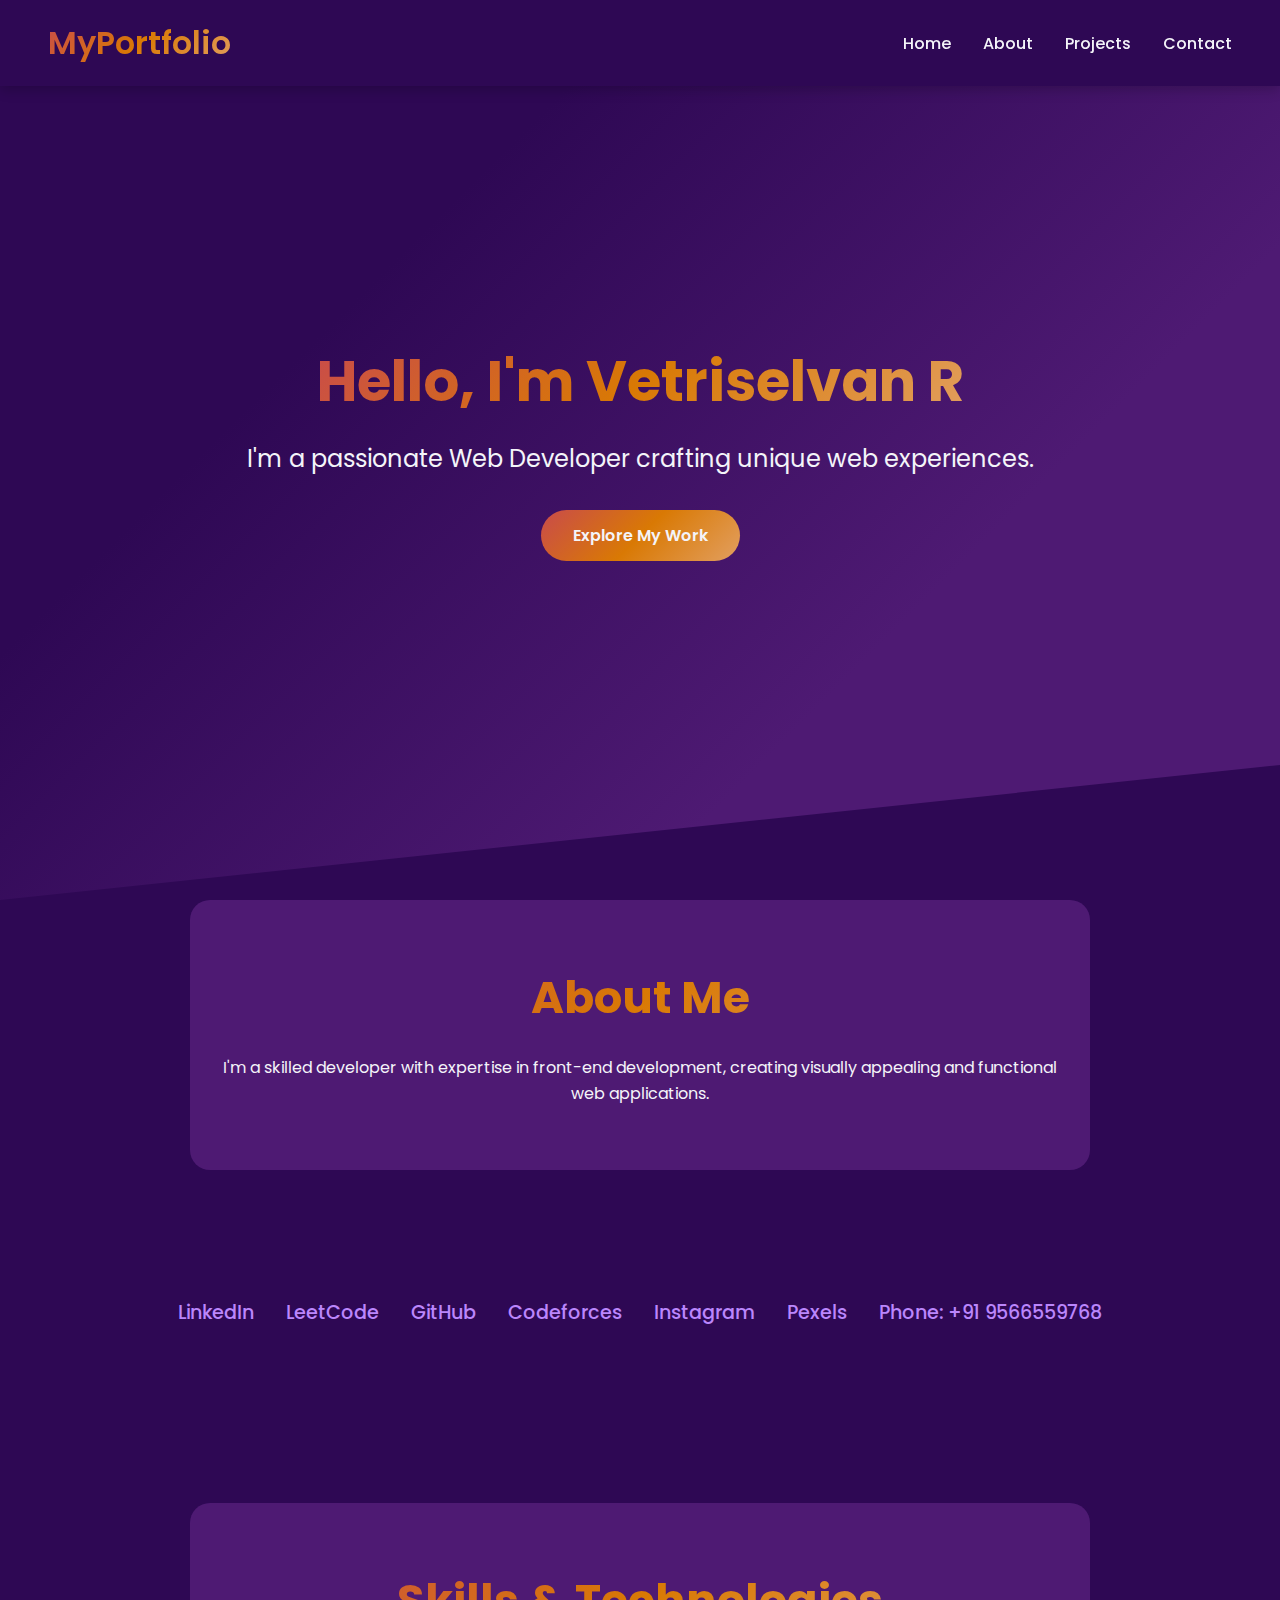
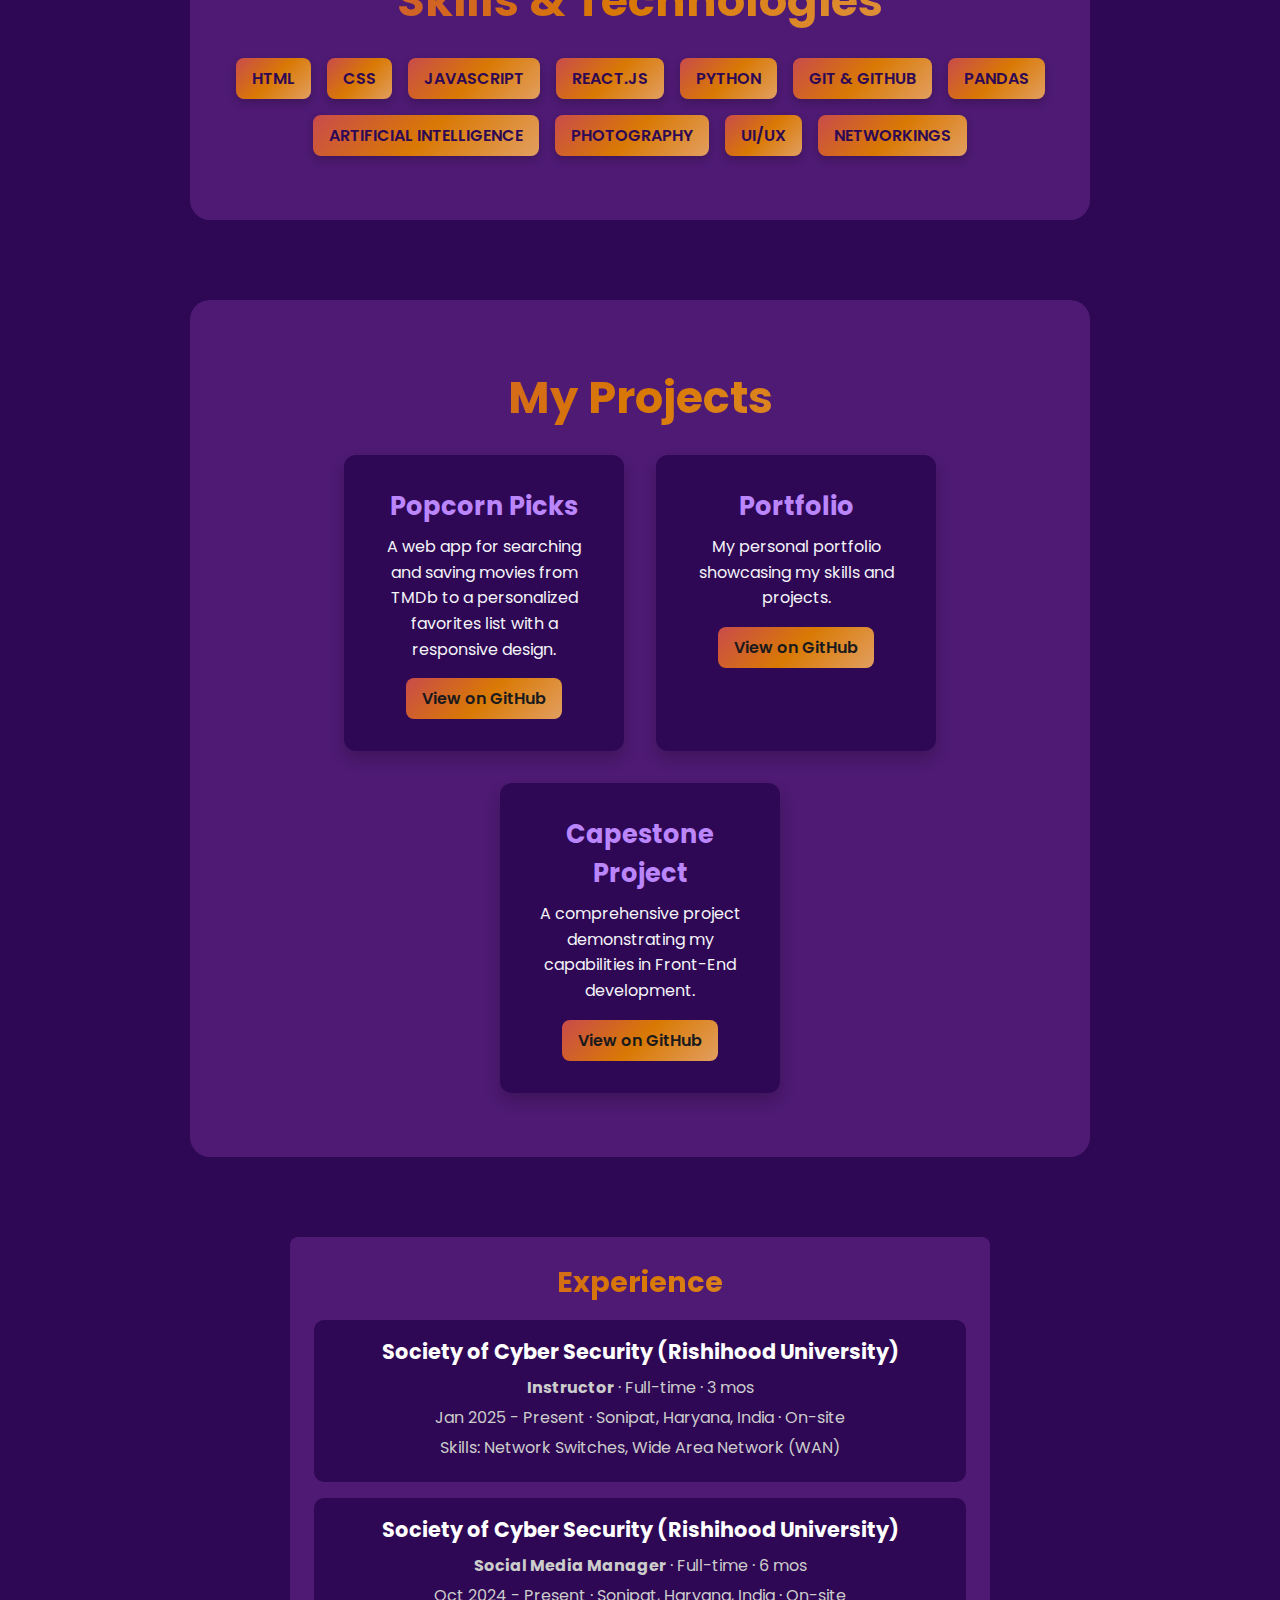
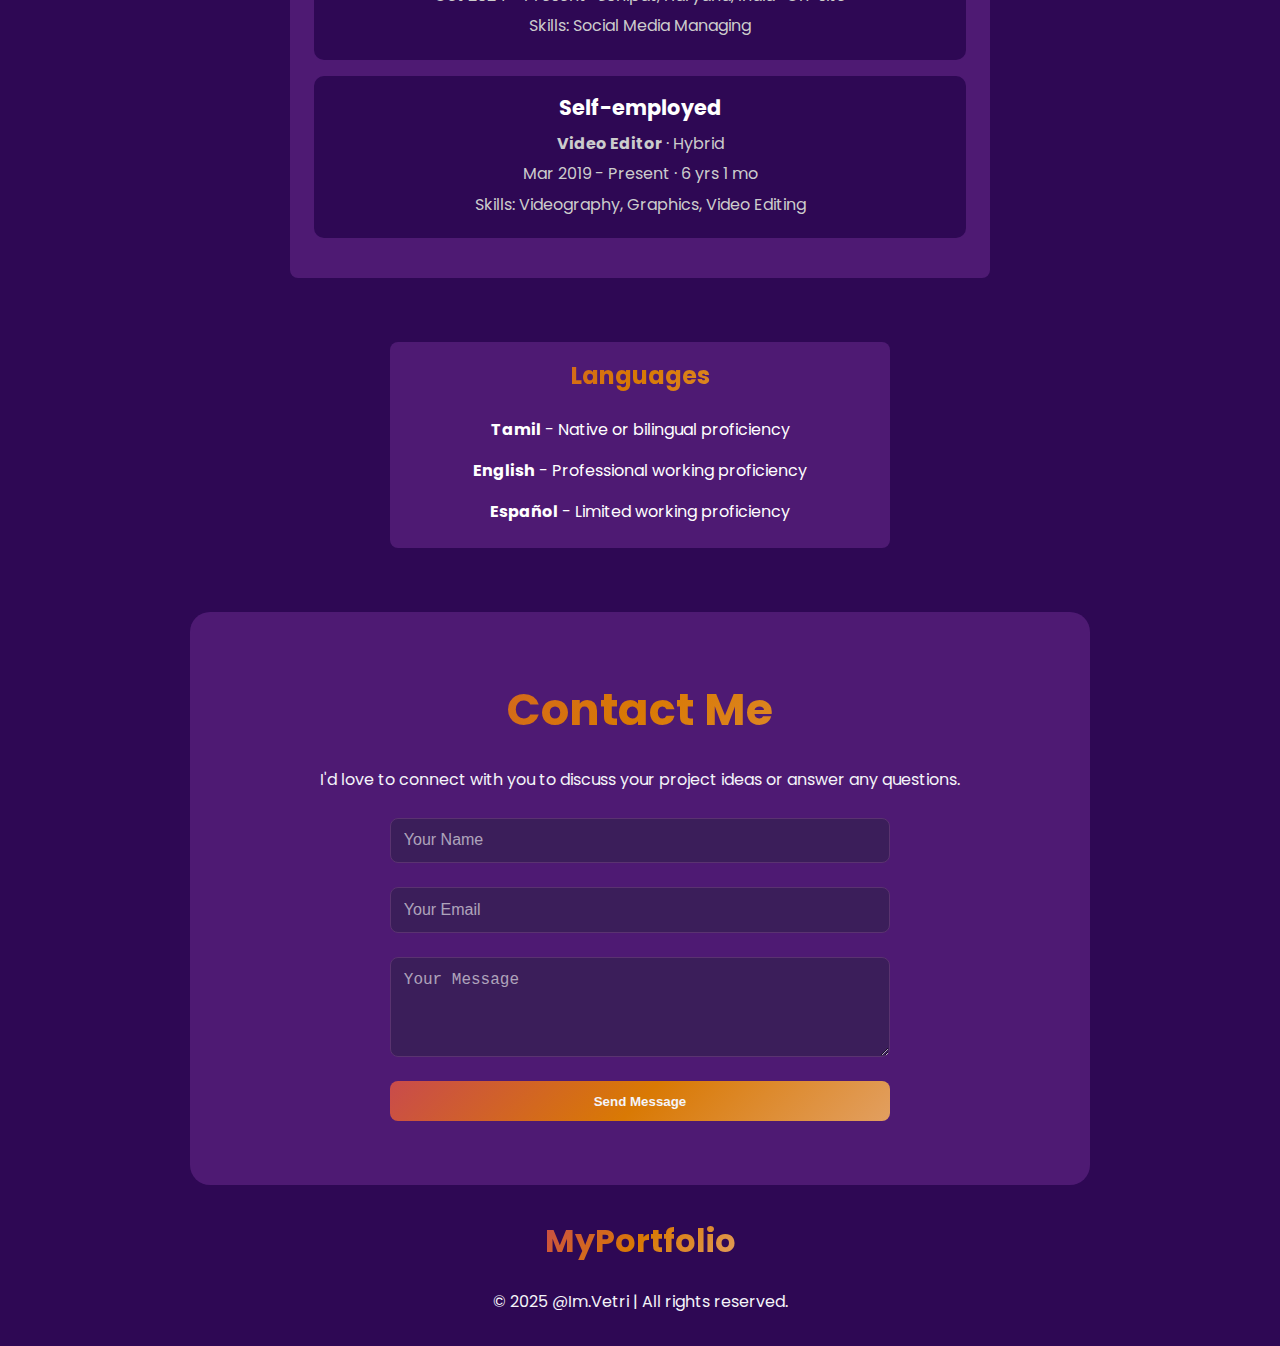
<file: index.html>
<!DOCTYPE html>
<html lang="en">
<head>
  <meta charset="UTF-8">
  <meta name="viewport" content="width=device-width, initial-scale=1.0">
  <title>My Portfolio</title>
  <link rel="stylesheet" href="index.css">
  <link rel="preconnect" href="https://fonts.googleapis.com">
  <link rel="preconnect" href="https://fonts.gstatic.com" crossorigin>
  <link href="https://fonts.googleapis.com/css2?family=Poppins:wght@300;400;600&display=swap" rel="stylesheet">
</head>
<body>

  <!-- Navbar -->
  <header class="navbar">
    <div class="logo">MyPortfolio</div>
    <nav>
        <ul class="nav-links">
            <li><a href="#home">Home</a></li>
            <li><a href="#about">About</a></li>
            <li><a href="#projects">Projects</a></li>
            <li><a href="#contact">Contact</a></li>
        </ul>
    </nav>
    <div class="menu-toggle">&#9776;</div> <!-- Correct Placement -->
</header>
  <!-- Hero Section -->
  <section id="home" class="hero">
    <h1>Hello, I'm <span>Vetriselvan R</span></h1>
    <p>I'm a passionate <span class="highlight">Web Developer</span> crafting unique web experiences.</p>
    <a href="#projects" class="cta">Explore My Work</a>
  </section>

  <!-- About Section -->
  <section id="about" class="about">
    <h2>About Me</h2>
    <p>I'm a skilled developer with expertise in front-end development, creating visually appealing and functional web applications.</p>
  </section>
<!-- Social Section -->
<section class="social-links">
  <ul>
    <li><a href="https://www.linkedin.com/in/vetriselvan-r-a238b7263/" target="_blank">LinkedIn</a></li>
    <li><a href="https://leetcode.com/u/20X5EXaibf/" target="_blank">LeetCode</a></li>
    <li><a href="https://github.com/Vetri-78640" target="_blank">GitHub</a></li>
    <li><a href="https://codeforces.com/profile/imvetri" target="_blank">Codeforces</a></li>
    <li><a href="https://www.instagram.com/im.vetri/" target="_blank">Instagram</a></li>
    <li><a href="https://www.pexels.com/@vetri-553091629/" target="_blank">Pexels</a></li>
    <li><a href="tel:9566559768">Phone: +91 9566559768</a></li>
    
  </ul>
</section>
<!-- Skills Section -->
<section id="skills" class="skills">
  <h2>Skills & Technologies</h2>
  <div class="skills-container">
    <div class="skill-card">HTML</div>
    <div class="skill-card">CSS</div>
    <div class="skill-card">JavaScript</div>
    <div class="skill-card">React.js</div>
    <div class="skill-card">Python</div>
    <div class="skill-card">Git & GitHub</div>
    <div class="skill-card">Pandas</div>
    <div class="skill-card">Artificial intelligence</div>
    <div class="skill-card">Photography</div>
    <div class="skill-card">UI/UX</div>
    <div class="skill-card">Networkings</div>
  </div>
</section>
<!-- Projects Section -->
<section id="projects" class="projects">
  <h2>My Projects</h2>
  <div class="project-list">
    <div class="project-card">
      <h3>Popcorn Picks</h3>
      <p>A web app for searching and saving movies from TMDb to a personalized favorites list with a responsive design.</p>
      <a href="https://github.com/Vetri-78640/Popcorn-Picks" class="project-link" target="_blank">View on GitHub</a>
    </div>
    <div class="project-card">
      <h3>Portfolio</h3>
      <p>My personal portfolio showcasing my skills and projects.</p>
      <a href="https://github.com/Vetri-78640/Portfolio" class="project-link" target="_blank">View on GitHub</a>
    </div>
    <div class="project-card">
      <h3>Capestone Project</h3>
      <p>A comprehensive project demonstrating my capabilities in Front-End development.</p>
      <a href="https://github.com/Vetri-78640/CapestoneSamplePortfolio" class="project-link" target="_blank">View on GitHub</a>
    </div>
  </div>
</section>
<!-- Experience Section -->
<section class="experience">
  <h2>Experience</h2>

  <div class="job">
      <h3>Society of Cyber Security (Rishihood University)</h3>
      <p><strong>Instructor</strong> · Full-time · 3 mos</p>
      <p>Jan 2025 - Present · Sonipat, Haryana, India · On-site</p>
      <p>Skills: Network Switches, Wide Area Network (WAN)</p>
  </div>

  <div class="job">
      <h3>Society of Cyber Security (Rishihood University)</h3>
      <p><strong>Social Media Manager</strong> · Full-time · 6 mos</p>
      <p>Oct 2024 - Present · Sonipat, Haryana, India · On-site</p>
      <p>Skills: Social Media Managing</p>
  </div>

  <div class="job">
      <h3>Self-employed</h3>
      <p><strong>Video Editor</strong> · Hybrid</p>
      <p>Mar 2019 - Present · 6 yrs 1 mo</p>
      <p>Skills: Videography, Graphics, Video Editing</p>
  </div>
</section>
<!-- Language Section -->
<section class="languages">
  <h2>Languages</h2>
  <ul>
      <li><strong>Tamil</strong> - Native or bilingual proficiency</li>
      <li><strong>English</strong> - Professional working proficiency</li>
      <li><strong>Español</strong> - Limited working proficiency</li>
  </ul>
</section>
  <!-- Contact Section -->
  <section id="contact" class="contact">
    <h2>Contact Me</h2>
    <p>I'd love to connect with you to discuss your project ideas or answer any questions.</p>
    <br>
    <form action="https://formsubmit.co/vetriselvanr07@gmail.com" method="POST">
      <input type="text" name="name" placeholder="Your Name" required>
      <input type="email" name="email" placeholder="Your Email" required>
      <textarea name="message" placeholder="Your Message" required></textarea>
      <button type="submit">Send Message</button>
    </form>
</section>
  <!-- Footer Section -->

  <footer class="footer">
    <div class="footer-content">
      <div class="footer-logo">
        <h2>MyPortfolio</h2>
      </div>
      <div class="footer-copyright">
        <p>&copy; 2025 @Im.Vetri | All rights reserved.</p>
      </div>
    </div>
  </footer>

  <script src="index.js"></script>
</body>
</html>
</file>
<file: index.css>
/* Reset */
*,
*::before,
*::after {
  margin: 0;
  padding: 0;
  box-sizing: border-box;
}
html {
  scroll-behavior: smooth;
}
body {
  font-family: 'Poppins', sans-serif;
  color: #eee;
  background-color: #2E0854;
  overflow-x: hidden;
  scroll-behavior: smooth;
}

/* Updated Colors */
:root {
  --deep-purple: #2E0854;
  --royal-purple: #4E1A73;
  --lavender-blue: #8A2BE2;
  --soft-violet: #BB86FC;
  --golden-purple: #8E44AD;  
  --text-light: #F4F4F9; 
  --text-dark: #1A1A1D;
  --rose-gold: linear-gradient(135deg, #C94B4B, #D97904, #E29F60);
}

/* Navbar */

.navbar {
  position: fixed;
  top: 0;
  width: 100%;
  padding: 1.2rem 3rem;
  background: var(--deep-purple);
  display: flex;
  justify-content: space-between;  
  align-items: center;
  box-shadow: 0 4px 12px rgba(0, 0, 0, 0.2);
  z-index: 1000;
}

.navbar .logo {
  font-size: 2rem;
  font-weight: 600;
  background: var(--rose-gold);
  -webkit-background-clip: text;
  -webkit-text-fill-color: transparent;
}

/* For centering the nav links */
.navbar nav {
  display: flex;
  flex: 1;
  justify-content: flex-end;
}

.nav-links {
  display: flex;
  gap: 2rem;
  list-style: none;
  padding: 0;
  margin: 0;
}

.navbar nav a {
  color: var(--text-light);
  text-decoration: none;
  font-weight: 500;
  position: relative;
}

.navbar nav a::after {
  content: '';
  position: absolute;
  width: 100%;
  height: 2px;
  background: var(--golden-purple);
  bottom: -6px;
  left: 0;
  transform: scaleX(0);
  transition: transform 0.3s ease;
  transform-origin: center;
}

.navbar nav a:hover::after {
  transform: scaleX(1);
}
/* Social Links */
.social-links {
  display: flex;
  justify-content: center; 
  margin: 2rem auto;
  list-style: none; 
}

.social-links ul {
  display: flex;
  gap: 2rem;

}

.social-links li {
  list-style: none;
}

.social-links a  {
  text-decoration: none;
  font-weight: 500;
  font-size: 1.2rem;
  color: var(--soft-violet);
}

.social-links a:hover {
  color: rgb(230, 1, 255); 
  transform: scale(1.1); 
}


@media (max-width: 768px) {
  .social-links { 
    margin: 2rem auto;
    flex-direction: column; /* Apply column layout to the container */
    gap: 1rem;
    align-items: center; /* Center horizontally in column layout */
  }
  .social-links ul{
    flex-direction: column;
  }

  /* Adjust font size if needed */
  .social-links a {
    font-size: 1rem; 
  }
}


/* Hero Section */
.hero {
  height: 100vh;
  display: flex;
  flex-direction: column;
  justify-content: center;
  align-items: center;
  text-align: center;
  color: var(--text-light);
  padding: 2rem;
  background: linear-gradient(135deg, var(--deep-purple) 30%, var(--royal-purple) 70%);
  clip-path: polygon(0 0, 100% 0, 100% 85%, 0 100%);
}

.hero h1 {
  font-size: 3.5rem;
  font-weight: 700;
  background: var(--rose-gold);
  -webkit-background-clip: text;
  -webkit-text-fill-color: transparent;
  margin-bottom: 1rem;
}

.hero h1 span {
  color: var(--golden-purple); /* Updated to use golden purple */
}

.hero p {
  font-size: 1.5rem;
  margin-bottom: 2rem;
  color: var(--text-light);
}

.hero .cta {
  padding: 0.8rem 2rem;
  background: var(--rose-gold);
  color: var(--text-light);
  font-weight: 600;
  text-decoration: none;
  border-radius: 50px;
  transition: transform 0.3s ease, background-color 0.3s ease;
}

.hero .cta:hover {
  background: var(--lavender-blue);
  transform: scale(1.05);
}

/* Section Styles */
section {
  padding: 6rem 2rem;
  text-align: center;
}

.about, .projects, .contact {
  background: var(--royal-purple);
  border-radius: 20px;
  margin: 0 auto;
  padding: 4rem 2rem;
  max-width: 900px;
}

section h2 {
  font-size: 2.8rem;
  background: var(--rose-gold);
  -webkit-background-clip: text;
  -webkit-text-fill-color: transparent;
  margin-bottom: 1.5rem;
}

section p {
  color: var(--text-light);
  line-height: 1.6;
}
/* Skills Section */
.skills {
  background: var(--royal-purple);
  border-radius: 20px;
  padding: 4rem 2rem;
  max-width: 900px;
  margin: 5rem auto;
}

.skills-container {
  display: flex;
  flex-wrap: wrap;
  justify-content: center;
  gap: 1rem;
  margin-top: 1.5rem;
}

.skill-card {
  background: var(--rose-gold);
  padding: 0.5rem 1rem;
  border-radius: 8px;
  font-weight: 600;
  color: var(--deep-purple);
  text-transform: uppercase;
  box-shadow: 0 4px 8px rgba(0, 0, 0, 0.2);
  transition: transform 0.3s ease;
}

.skill-card:hover {
  transform: scale(1.1);
}
/* Projects Section */
.projects{
  margin: 5rem auto;
}
.projects .project-list {
  display: flex;
  gap: 2rem;
  justify-content: center;
  flex-wrap: wrap;
}

.project-card {
  width: 280px;
  padding: 2rem;
  background-color: var(--deep-purple);
  border-radius: 12px;
  box-shadow: 0 8px 16px rgba(0, 0, 0, 0.2);
  transition: transform 0.3s ease, box-shadow 0.3s ease;
  color: var(--text-light);
}

.project-card:hover {
  transform: translateY(-8px);
  box-shadow: 0 12px 24px rgba(0, 0, 0, 0.3);
}

.project-card h3 {
  font-size: 1.6rem;
  color: var(--soft-violet);
  margin-bottom: 0.5rem;
}

.project-card p {
  font-size: 1rem;
  color: var(--text-light);
}

.project-link {
  display: inline-block;
  margin-top: 1rem;
  padding: 0.5rem 1rem;
  background: var(--rose-gold); 
  color: var(--text-dark);
  font-weight: 600;
  text-decoration: none;
  border-radius: 8px;
  transition: background-color 0.3s ease, transform 0.3s ease;
}

.project-link:hover {
  background: var(--lavender-blue);
  transform: translateY(-2px);
}
/* Experience */
.experience {
  max-width: 700px;
  margin: 2rem auto;
  padding: 1.5rem;
  background: var(--royal-purple); 
  border-radius: 8px;
}

.experience h2 {
  color: #ff9f43; 
  font-size: 1.8rem;
  text-align: center;
  margin-bottom: 1rem;
}

.job {
  background: var(--deep-purple);
  padding: 1rem;
  border-radius: 10px;
  margin-bottom: 1rem;
}

.job h3 {
  color: #ffffff;
  font-size: 1.3rem;
  margin-bottom: 0.5rem;
}

.job p {
  color: #cccccc;
  font-size: 1rem;
  margin: 0.3rem 0;
}

/* For Mobile Toggle */
.menu-toggle {
  display: none;
  font-size: 2rem;
  cursor: pointer;
  color: white;
}

/* Mobile Navigation */
@media (max-width: 768px) {
  .nav-links {
      max-height: 0; /* Initially hidden */
      opacity: 0;
      overflow: hidden;
      flex-direction: column;
      width: 100%;
      background: var(--deep-purple, #4B0082);
      position: absolute;
      top: 90px;
      left: 0;
      text-align: center;
      padding: 0;
      transition: max-height 0.5s ease-in-out, opacity 0.5s ease-in-out, padding 0.5s ease-in-out;
  }

  .nav-links.active {
      max-height: 300px; /* Adjust based on menu height */
      opacity: 1;
      padding: 10px 0;
  }

  .menu-toggle {
      display: block;
      transition: transform 0.3s ease-in-out;
  }

  /* Animate the menu icon */
  .menu-toggle.active {
      transform: rotate(90deg);
  }
}
.nav-links.active {
  display: flex;  
}

/* Contact Section */
.contact form {
  display: flex;
  flex-direction: column;
  gap: 1.5rem;
  max-width: 500px;
  margin: 0 auto;
}

.contact input, .contact textarea {
  padding: 0.8rem;  
  border: 1px solid #5a3370; 
  border-radius: 8px;
  font-size: 1rem;
  color: #ffffff;
  background: #3b1e5a;  
  outline: none;
}

.contact input::placeholder, 
.contact textarea::placeholder {
  color: rgba(255, 255, 255, 0.6);  
}

.contact input:focus, 
.contact textarea:focus {
  border-color: #d18eff;  
  box-shadow: 0 0 5px rgba(209, 142, 255, 0.5);
}

.contact button {
  padding: 0.8rem 0; 
  background: var(--rose-gold);
  color: var(--text-light);
  font-weight: 600;
  border: none;
  cursor: pointer;
  border-radius: 8px;
  transition: background-color 0.3s ease, transform 0.3s ease;
}

.contact button:hover {
  background-color: var(--lavender-blue);
  transform: translateY(-2px);
}
.contact textarea { height: 100px; } 
/* Language */
.languages {
  max-width: 500px;
  margin: 4rem auto;
  padding: 1rem;
  background: var(--royal-purple);
  border-radius: 8px;
  text-align: center;
}

.languages h2 {
  color: #ff9f43;  
  font-size: 1.5rem;
  margin-bottom: 1rem;
}

.languages ul {
  list-style: none;
  padding: 0;
}

.languages li {
  font-size: 1rem;
  color: #ffffff;
  padding: 0.5rem 0;
}

 /* Footer */
.footer {
  background-color: var(--deep-purple);
  color: var(--text-light);
  padding: 2rem;
  text-align: center;
}

.footer-content {
  display: flex;
  flex-direction: column;
  align-items: center;
  gap: 1.5rem;
}

.footer-logo h2 {
  font-size: 2rem;
  font-weight: 700;
  background: linear-gradient(135deg, #C94B4B, #D97904, #E29F60); 
  -webkit-background-clip: text; 
  color: transparent;

}
.footer-copyright p {
  font-size: 1rem;
  color: var(--text-light);
}

@media (max-width: 768px) {
  .footer-content {
    flex-direction: column;
  }
}

/* Responsive Design */
@media (max-width: 768px) {
  .navbar nav ul {
    display: none;
  }

  .menu-toggle {
    display: block;
    cursor: pointer;
  }

  .menu-toggle span {
    display: block;
    width: 30px;
    height: 3px;
    background-color: var(--text-light);
    margin: 6px 0;
  }

  .hero h1 {
    font-size: 2.5rem;
  }

  .hero p {
    font-size: 1.2rem;
  }
  .projects{
    margin: 5rem auto;
  }
  .project-card {
    width: 100%;
  }
}
</file>
